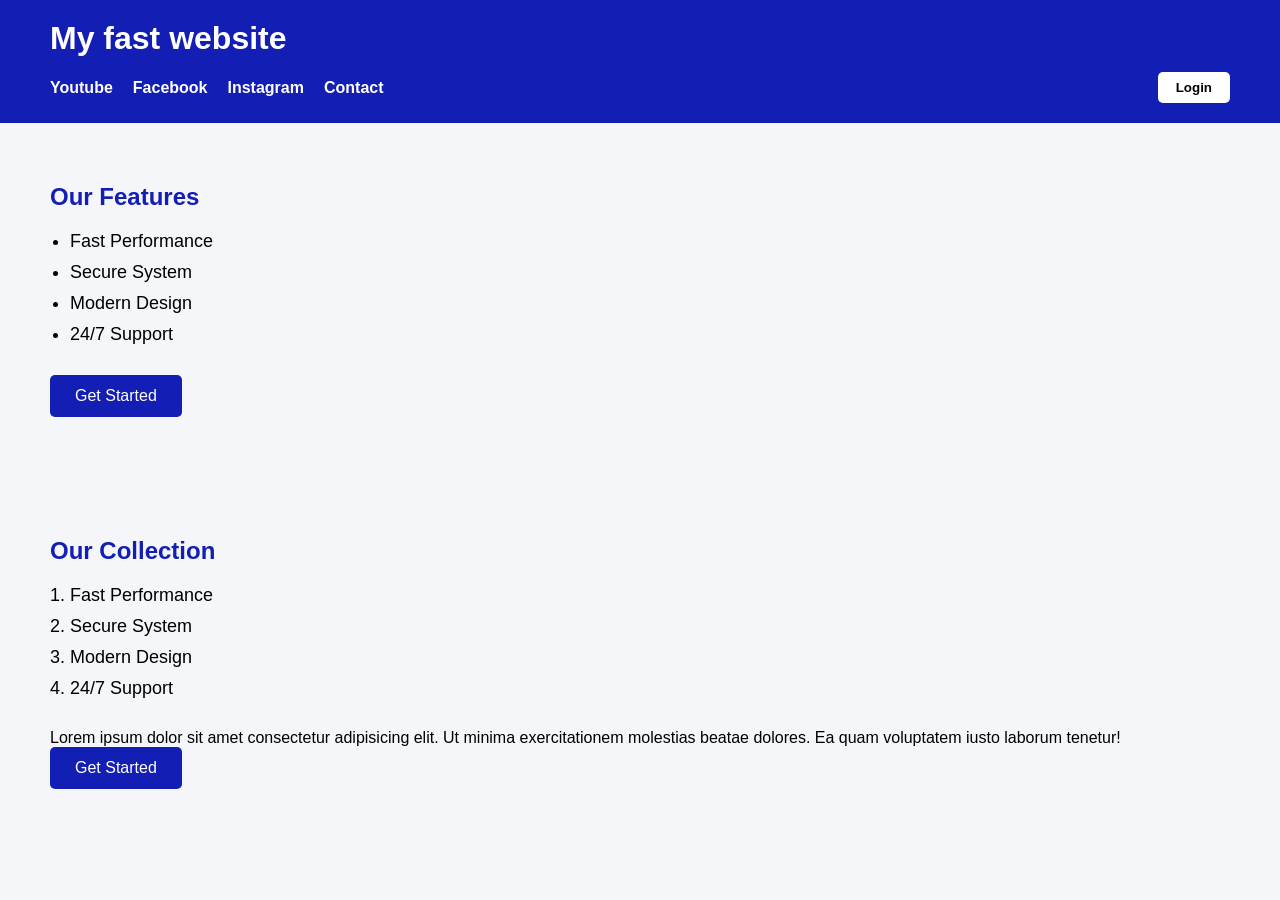
<file: index.html>
<!DOCTYPE html>
<html lang="en">

<head>
    <meta charset="UTF-8">
    <title>Ariful</title>
    <link rel="stylesheet" href="style.css">
</head>

<body>

    <header>
        <div class="container">
            <h1>My fast website</h1>
            <nav>
                <ul class="nav-list">
                    <li><a target="_blank" href="https://www.youtube.com/">Youtube</a></li>
                    <li><a target="_blank" href="https://www.facebook.com/mdapo.jomdder/">Facebook</a></li>
                    <li><a target="_blank" href="https://www.instagram.com/apo_jommoder">Instagram</a></li>
                    <li><a target="_blank" href="#">Contact</a></li>
                </ul>
                <button class="login-btn">Login</button>
            </nav>
        </div>
    </header>

    <section class="content">
        <div class="container">
            <h2>Our Features</h2>
            <ul class="feature-list">
                <li class="aa">Fast Performance</li>
                <li>Secure System</li>
                <li>Modern Design</li>
                <li>24/7 Support</li>
            </ul>
            <!-- <p>Lorem ipsum dolor sit amet consectetur adipisicing elit. Ut minima exercitationem molestias beatae
                dolores. Ea quam voluptatem iusto laborum tenetur!</p> -->

            <button class="main-btn">Get Started</button>
        </div>
    </section>

    <section class="content">
        <div class="container">
            <h2>Our Collection</h2>
            <ol class="feature-list">
                <li class="aa">Fast Performance</li>
                <li>Secure System</li>
                <li>Modern Design</li>
                <li>24/7 Support</li>
            </ol>
            <p>Lorem ipsum dolor sit amet consectetur adipisicing elit. Ut minima exercitationem molestias beatae
                dolores. Ea quam voluptatem iusto laborum tenetur!</p>

            <button class="main-btn">Get Started</button>
        </div>
    </section>

</body>

</html>
</file>
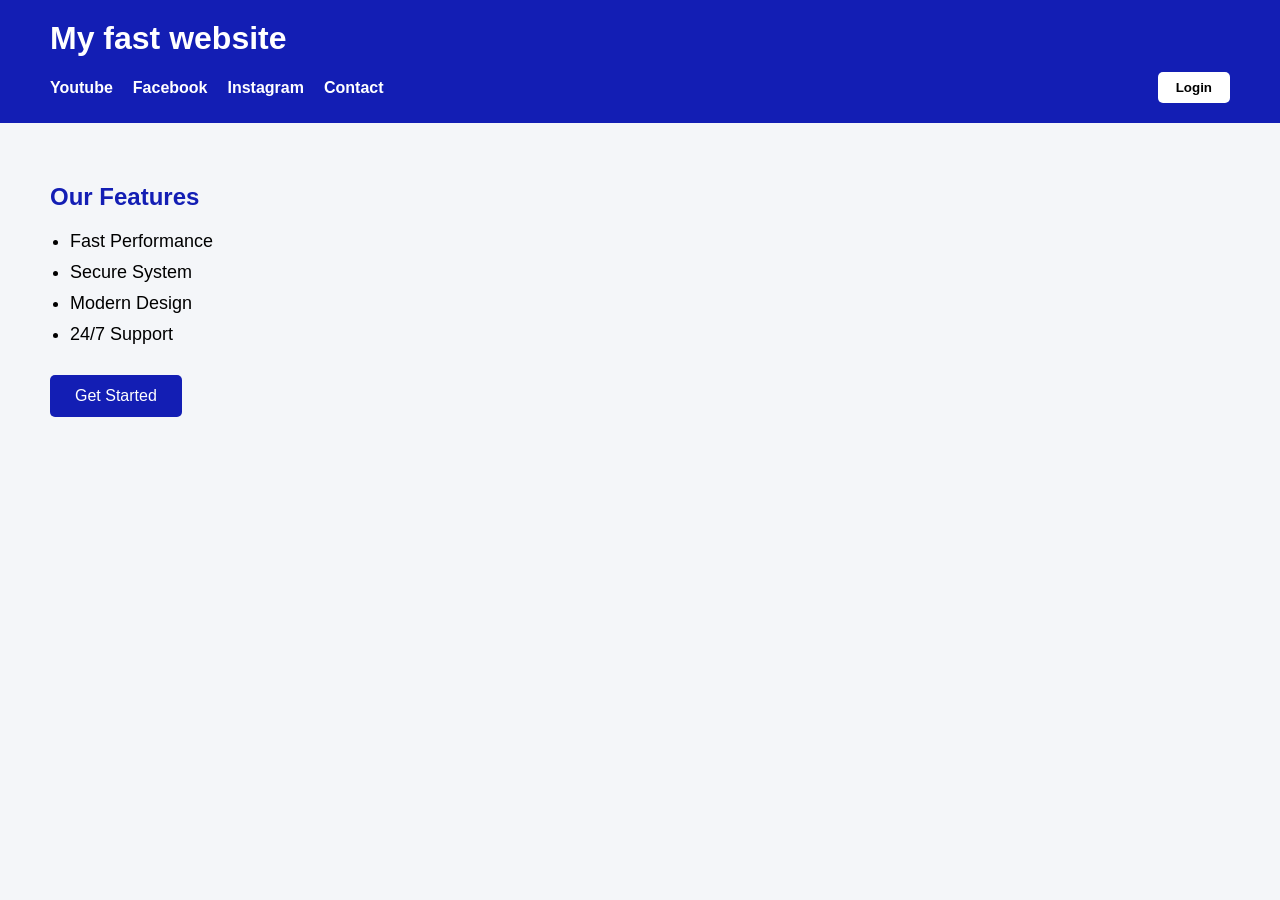
<file: fast.html>
<!DOCTYPE html>
<html lang="en">
<head>
    <meta charset="UTF-8">
    <title>Ariful</title>
    <link rel="stylesheet" href="style.css">
</head>
<body>

    <header>
     <div class="container"> 
           <h1>My fast website</h1>
        <nav>
            <ul class="nav-list">
                <li><a target="_blank" href="https://www.youtube.com/">Youtube</a></li>
                <li><a target="_blank" href="https://www.facebook.com/mdapo.jomdder/">Facebook</a></li>
                <li><a target="_blank" href="https://www.instagram.com/apo_jommoder">Instagram</a></li>
                <li><a target="_blank" href="#">Contact</a></li>
            </ul>
            <button class="login-btn">Login</button>
        </nav>
     </div>
    </header>

    <section class="content">
       <div class="container">
         <h2>Our Features</h2>
        <ul class="feature-list">
            <li class="aa">Fast Performance</li>
            <li>Secure System</li>
            <li>Modern Design</li>
            <li>24/7 Support</li>
        </ul>

        <button class="main-btn">Get Started</button>
       </div>
    </section>

</body>
</html>
</file>
<file: style.css>
* {
    margin: 0;
    padding: 0;
    box-sizing: border-box;
    font-family: Arial, sans-serif;
}

body {
    background-color: #f4f6f9;
}

.container{
    max-width: 1250px;
    margin: 0 auto;
}
/* Header */
header {
    background-color: #131eb4;
    color: rgb(255, 255, 255);
    padding: 20px 50px;
}

header h1 {
    margin-bottom: 15px;
}

/* Navigation */
nav {
    display: flex;
    justify-content: space-between;
    align-items: center;
}

.nav-list {
    list-style: none;
    display: flex;
    gap: 20px;
}

.nav-list li a {
    text-decoration: none;
    color: white;
    font-weight: bold;
    transition: 0.3s;
}

.nav-list li a:hover {
    color: #ff0000;
}

/* Login Button */
.login-btn {
    padding: 8px 18px;
    background-color: white;
    color: 131eb4;
    border: none;
    border-radius: 5px;
    cursor: pointer;
    font-weight: bold;
    transition: 0.3s;
}

.login-btn:hover {
    background-color: #cbd5e1;
}

/* Content Section */
.content {
    padding: 60px 50px;
}

.content h2 {
    margin-bottom: 20px;
    color: #131EB4;
}

/* Feature List */
.feature-list {
    margin-bottom: 30px;
    padding-left: 20px;
}

.feature-list li {
    margin-bottom: 10px;
    font-size: 18px;
}

/* Main Button */
.main-btn {
    padding: 12px 25px;
    background-color: #131eb4;
    color: white;
    border: none;
    border-radius: 5px;
    cursor: pointer;
    font-size: 16px;
    transition: 0.3s;
}

.main-btn:hover {
    background-color: #001953;
}
</file>
